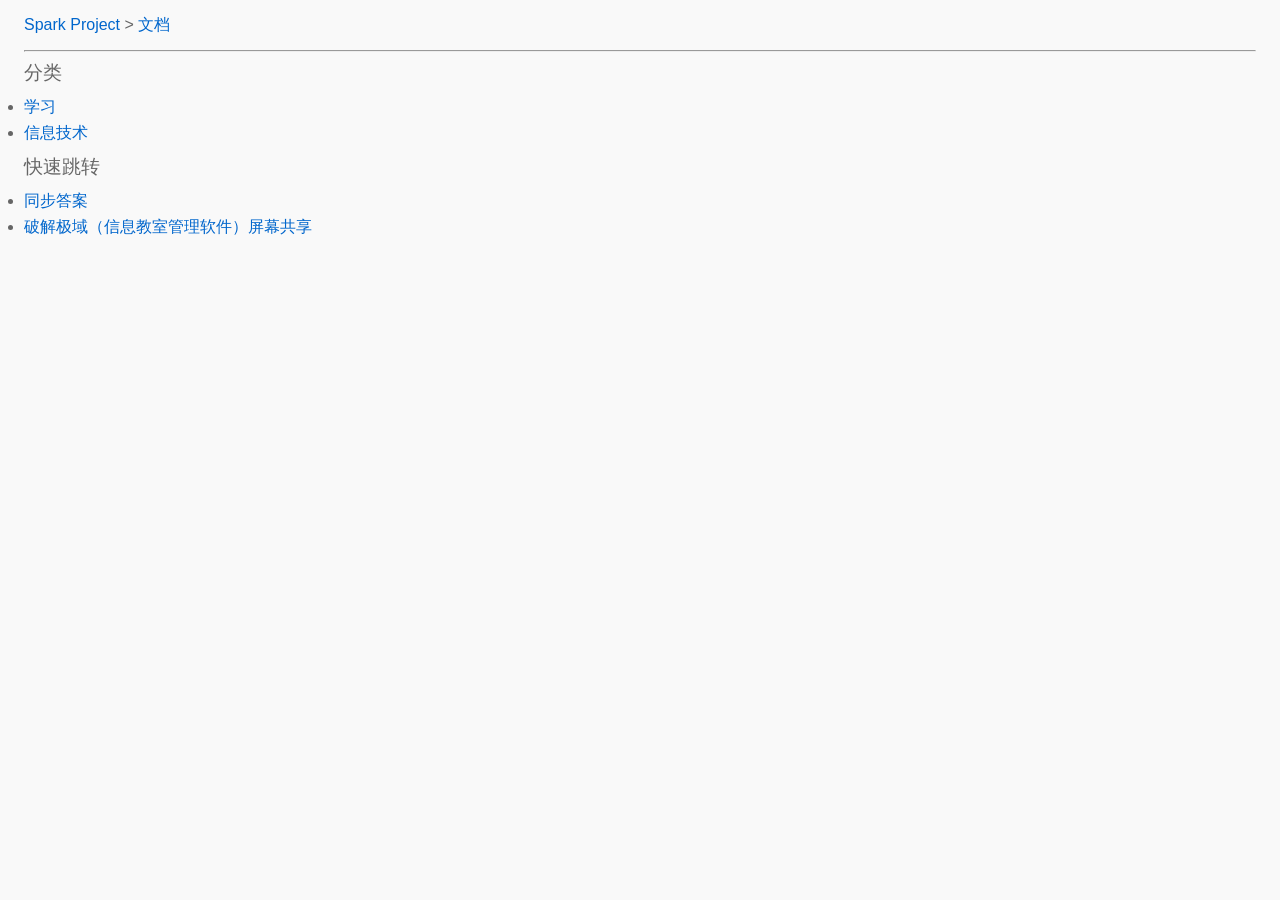
<file: index.html>
<!DOCTYPE html>
<html lang="zh-CN">
    <head>
        <meta charset="utf-8" />
        <script>
            window.location.replace("/documents/index.html");
        </script>
        <meta name="viewport" content="width=device-width, initial-scale=1.0, user-scalable=yes">
        <link rel="stylesheet" href="/site/styles/normal.css" />
        <title>跳转...</title>
    </head>
    <body>
        <noscript>
            <p style="color: red;">错误：无法使用&nbsp;JavaScript。</p>
            <p>请<a href="/documents/index.html">点击此处</a>手动跳转。</p>
        </noscript>
    </body>
</html>
</file>
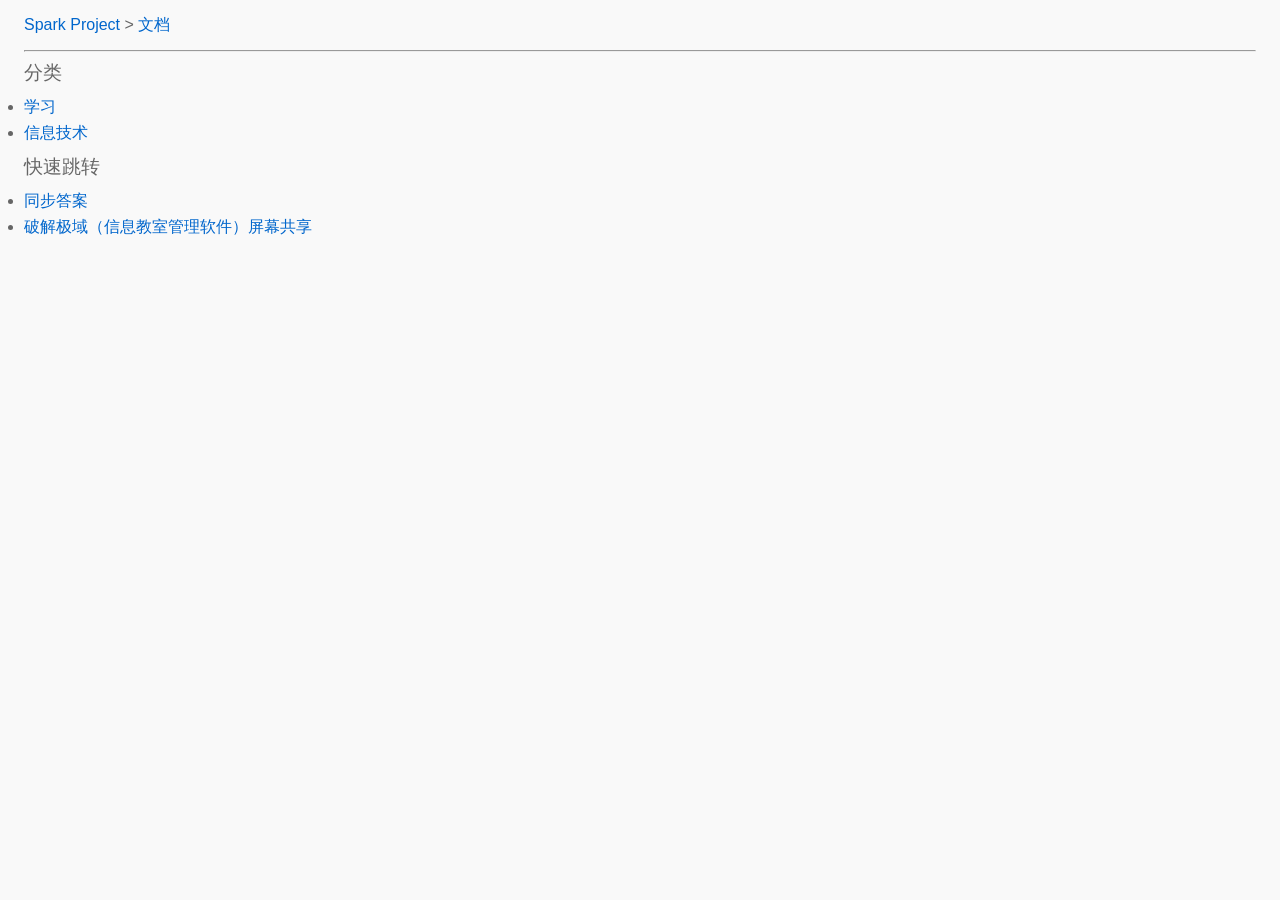
<file: documents/index.html>
<!DOCTYPE html>
<html lang="zh-CN">
    <head>
        <meta charset="utf-8" />
        <meta name="viewport" content="width=device-width, initial-scale=1.0, user-scalable=yes">
        <link rel="stylesheet" href="/site/styles/normal.css" />
        <title>文档 | Spark Project</title>
    </head>
    <body>
        <p>
            <a href="/index.html">Spark Project</a>
            >
            <a href="/documents/index.html">文档</a>
        </p>
        <hr />
        <h3>分类</h3>
        <ul>
            <li><a href="./study/index.html">学习</a></li>
            <li><a href="./information-technology/index.html">信息技术</a></li>
        </ul>
        <h3>快速跳转</h3>
        <ul>
            <li><a href="./study/tongbu-answer/index.html">同步答案</a></li>
            <li><a href="./information-technology/bypass-mythware/bypass-screen-sharing/index.html">破解极域（信息教室管理软件）屏幕共享</a></li>
        </ul>
    </body>
</html>
</file>
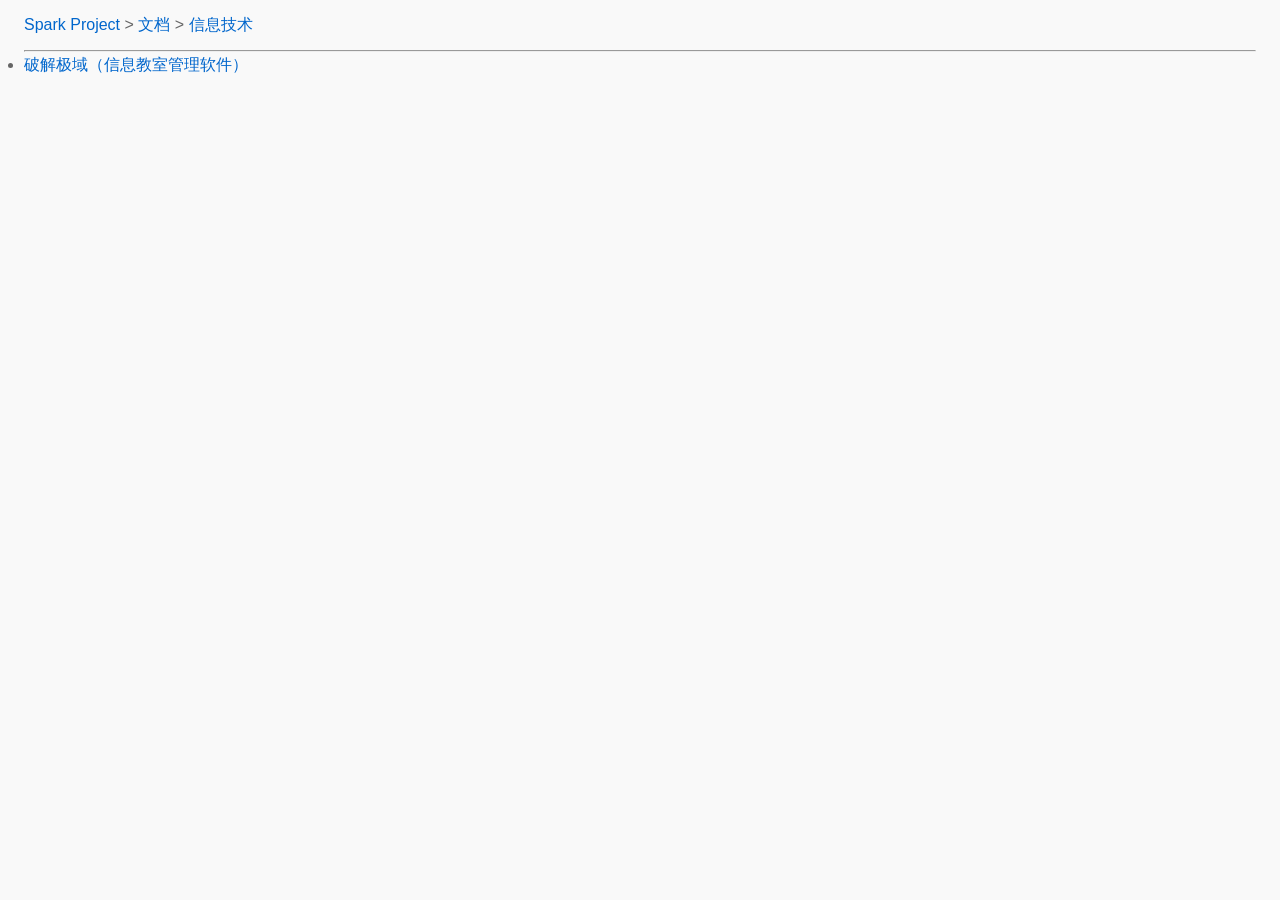
<file: documents/information-technology/index.html>
<!DOCTYPE html>
<html lang="zh-CN">
    <head>
        <meta charset="utf-8" />
        <meta name="viewport" content="width=device-width, initial-scale=1.0, user-scalable=yes">
        <link rel="stylesheet" href="/site/styles/normal.css" />
        <title>信息技术 | Spark Project</title>
    </head>
    <body>
        <p>
            <a href="/index.html">Spark Project</a>
            >
            <a href="/documents/index.html">文档</a>
            >
            <a href="/documents/information-technology/index.html">信息技术</a>
        </p>
        <hr />
        <ul>
            <li><a href="./bypass-mythware/index.html">破解极域（信息教室管理软件）</a></li>
        </ul>
    </body>
</html>
</file>
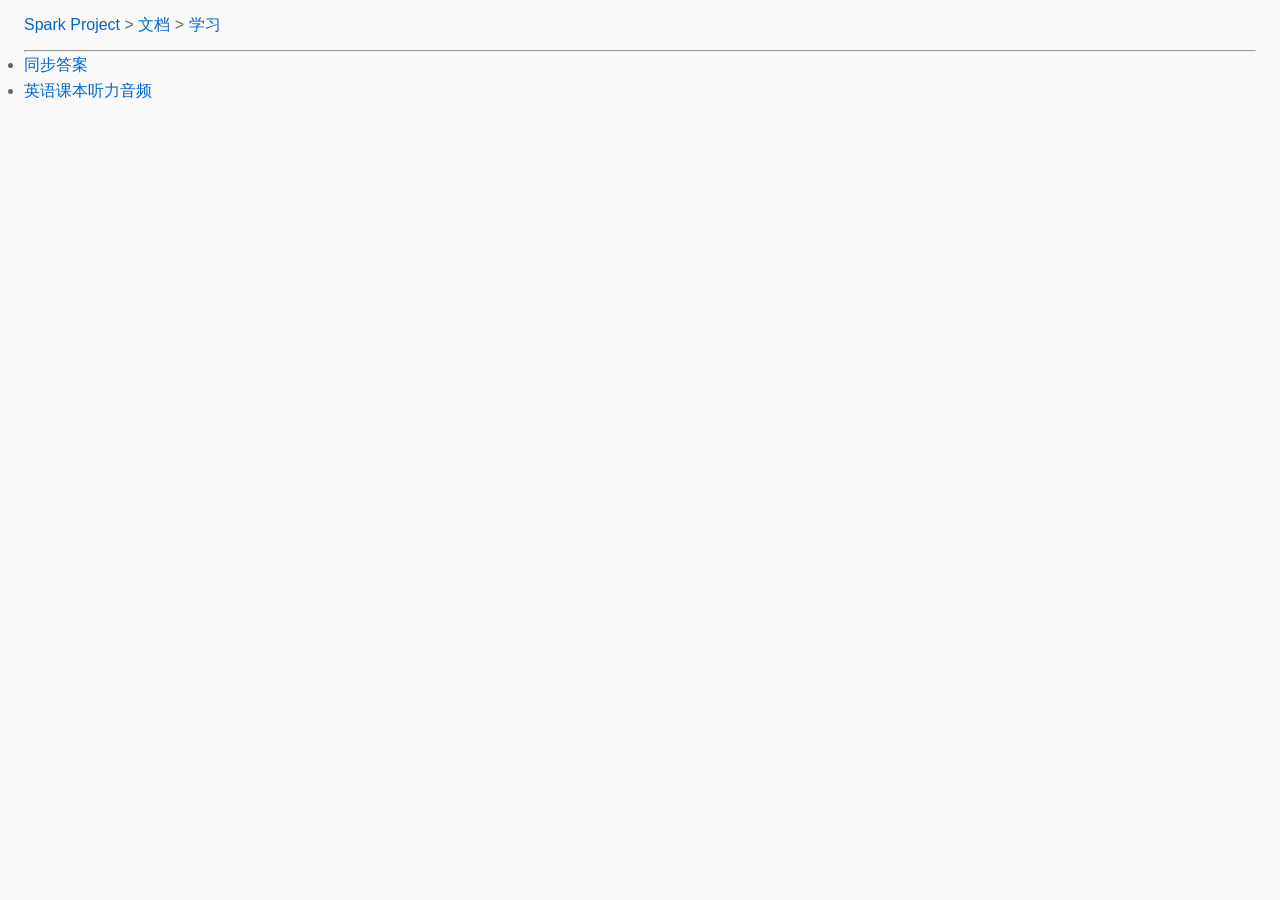
<file: documents/study/index.html>
<!DOCTYPE html>
<html lang="zh-CN">
    <head>
        <meta charset="utf-8" />
        <meta name="viewport" content="width=device-width, initial-scale=1.0, user-scalable=yes">
        <link rel="stylesheet" href="/site/styles/normal.css" />
        <title>学习 | Spark Project</title>
    </head>
    <body>
        <p>
            <a href="/index.html">Spark Project</a>
            >
            <a href="/documents/index.html">文档</a>
            >
            <a href="/documents/study/index.html">学习</a>
        </p>
        <hr />
        <ul>
            <li><a href="./tongbu-answer/index.html">同步答案</a></li>
            <li><a href="./english-book-listening-audio/index.html">英语课本听力音频</a></li>
        </ul>
    </body>
</html>
</file>
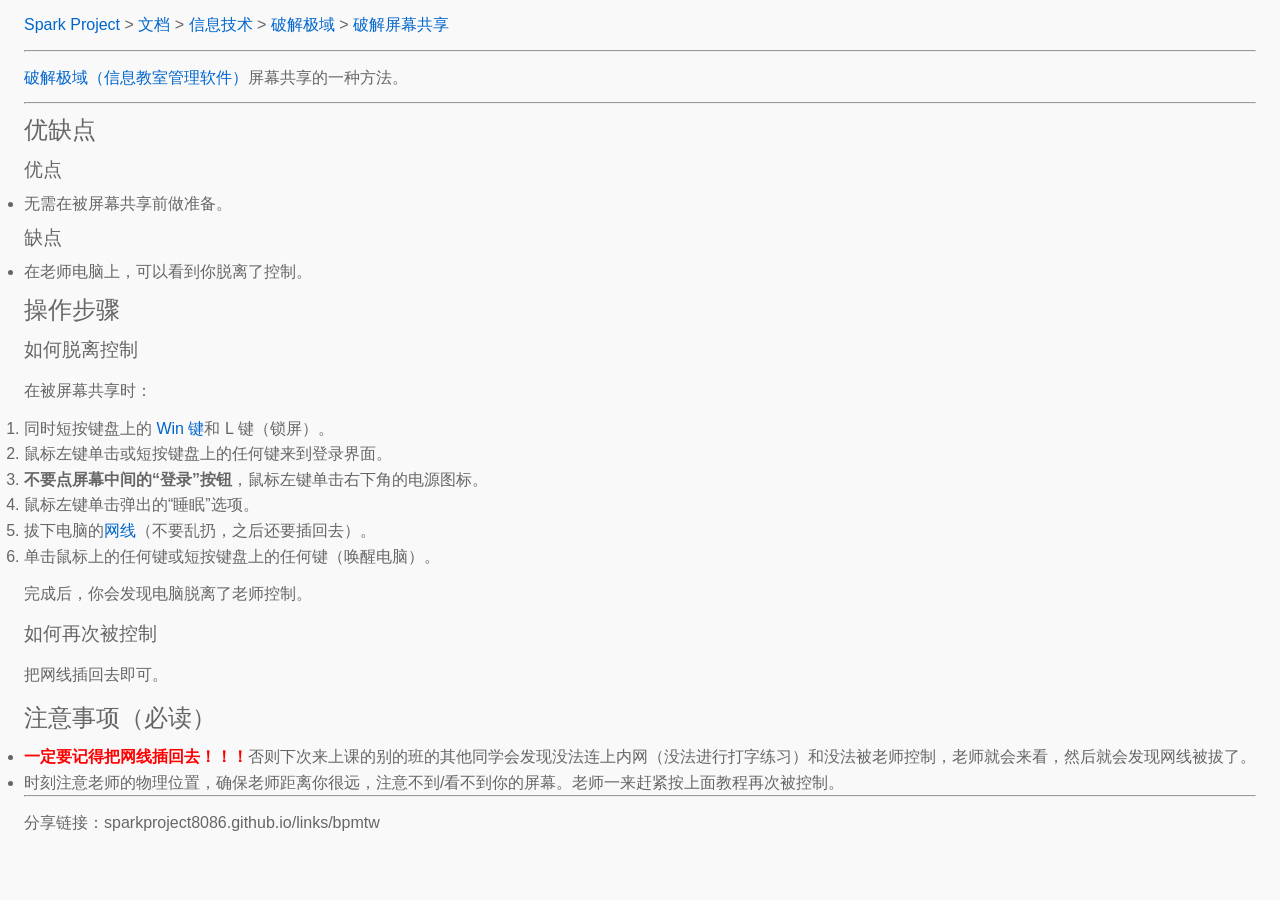
<file: links/bpmtw/index.html>
<!DOCTYPE html>
<html lang="zh-CN">
    <head>
        <meta charset="utf-8" />
        <script>
            window.location.replace("/documents/information-technology/bypass-mythware/bypass-screen-sharing/index.html");
        </script>
        <meta name="viewport" content="width=device-width, initial-scale=1.0, user-scalable=yes">
        <link rel="stylesheet" href="/site/styles/normal.css" />
        <title>跳转...</title>
    </head>
    <body>
        <noscript>
            <p style="color: red;">错误：无法使用&nbsp;JavaScript。</p>
            <p>请<a href="/documents/information-technology/bypass-mythware/bypass-screen-sharing/index.html">点击此处</a>手动跳转。</p>
        </noscript>
    </body>
</html>
</file>
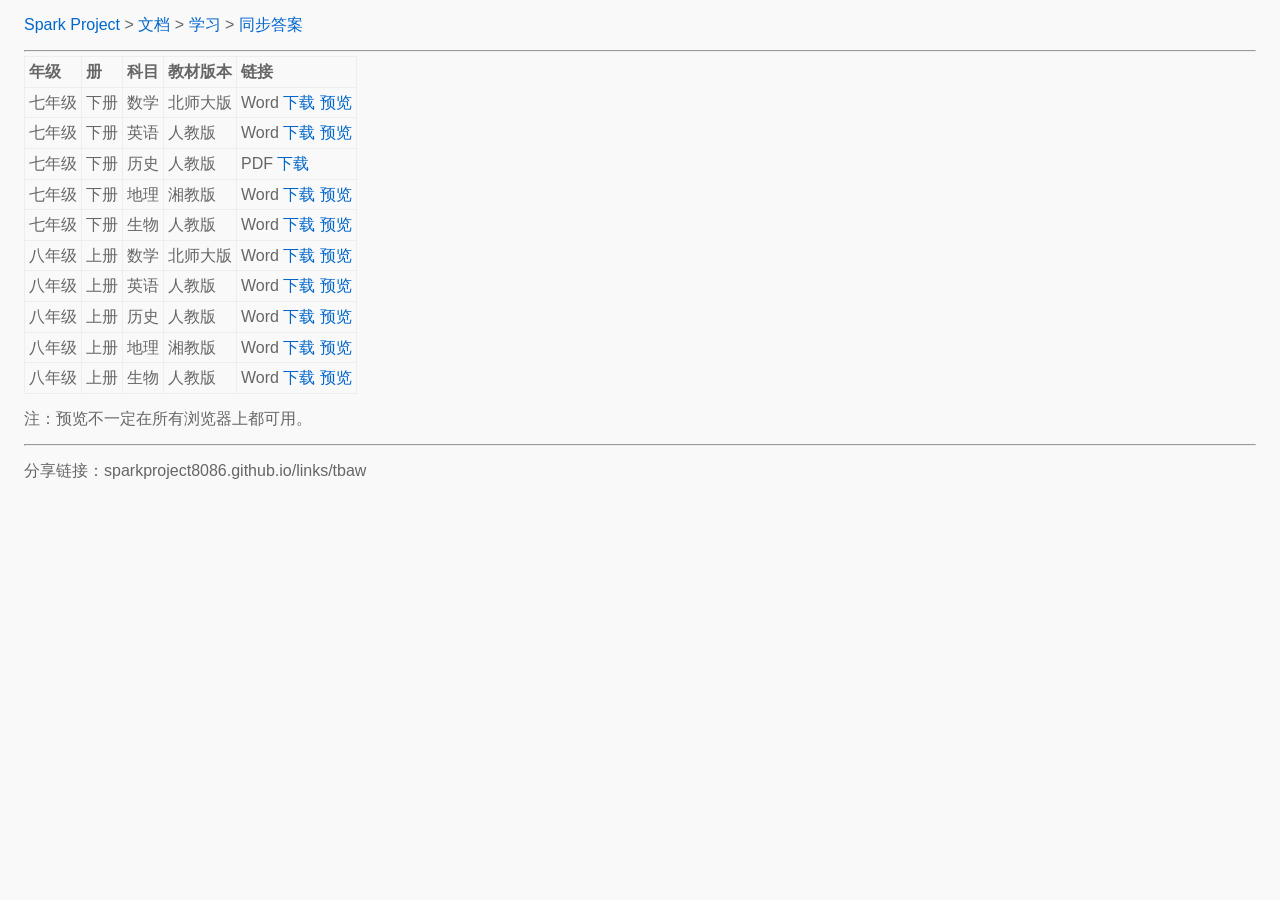
<file: links/tbaw/index.html>
<!DOCTYPE html>
<html lang="zh-CN">
    <head>
        <meta charset="utf-8" />
        <script>
            window.location.replace("/documents/study/tongbu-answer/index.html");
        </script>
        <meta name="viewport" content="width=device-width, initial-scale=1.0, user-scalable=yes">
        <link rel="stylesheet" href="/site/styles/normal.css" />
        <title>跳转...</title>
    </head>
    <body>
        <noscript>
            <p style="color: red;">错误：无法使用&nbsp;JavaScript。</p>
            <p>请<a href="/documents/study/tongbu-answer/index.html">点击此处</a>手动跳转。</p>
        </noscript>
    </body>
</html>
</file>
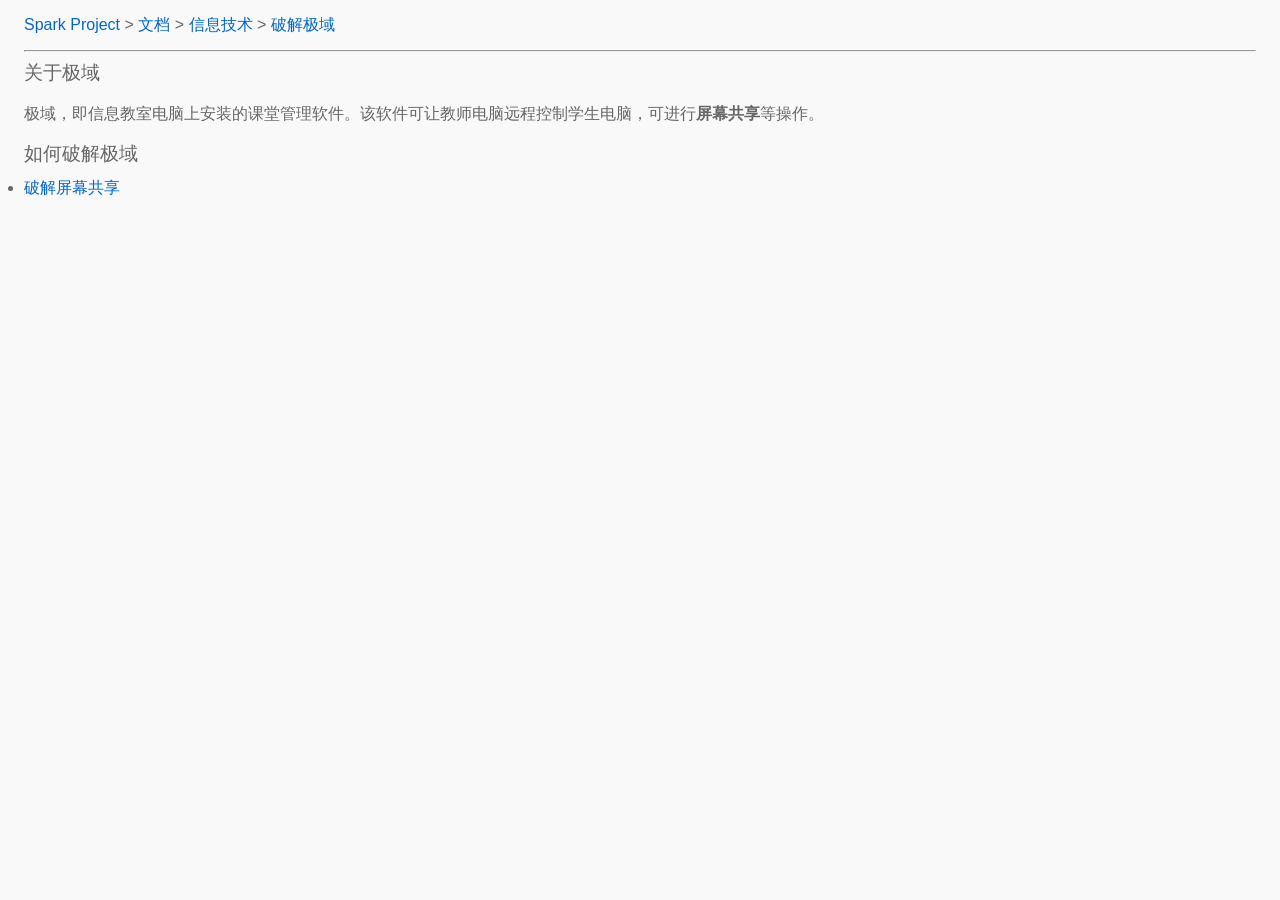
<file: documents/information-technology/bypass-mythware/index.html>
<!DOCTYPE html>
<html lang="zh-CN">
    <head>
        <meta charset="utf-8" />
        <meta name="viewport" content="width=device-width, initial-scale=1.0, user-scalable=yes">
        <link rel="stylesheet" href="/site/styles/normal.css" />
        <title>破解极域 | Spark Project</title>
    </head>
    <body>
        <p>
            <a href="/index.html">Spark Project</a>
            >
            <a href="/documents/index.html">文档</a>
            >
            <a href="/documents/information-technology/index.html">信息技术</a>
            >
            <a href="/documents/information-technology/bypass-mythware/index.html">破解极域</a>
        </p>
        <hr />
        <h3>关于极域</h3>
        <p>极域，即信息教室电脑上安装的课堂管理软件。该软件可让教师电脑远程控制学生电脑，可进行<strong>屏幕共享</strong>等操作。</p>
        <h3>如何破解极域</h3>
        <ul>
            <li><a href="./bypass-screen-sharing/index.html">破解屏幕共享</a></li>
        </ul>
    </body>
</html>
</file>
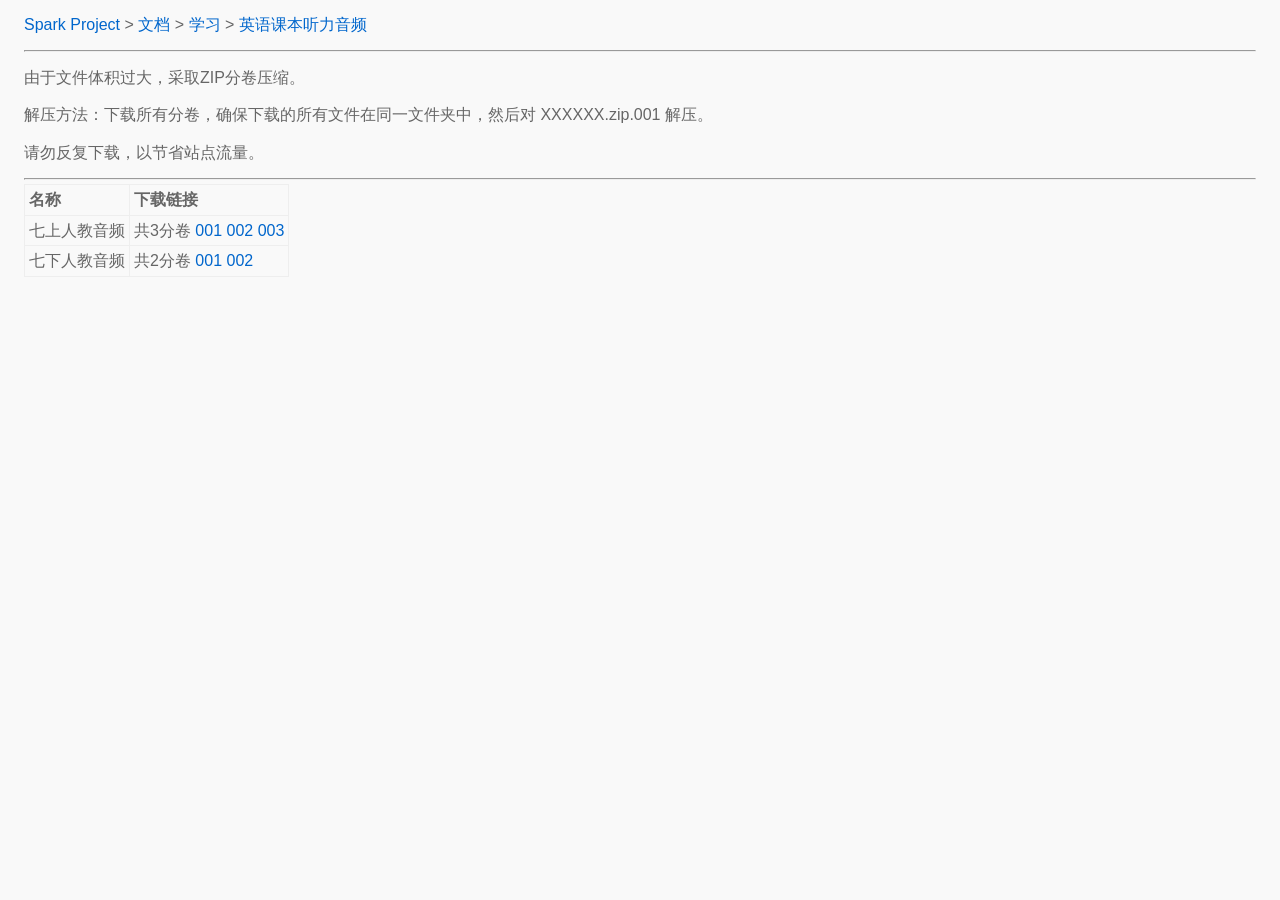
<file: documents/study/english-book-listening-audio/index.html>
<!DOCTYPE html>
<html lang="zh-CN">
    <head>
        <meta charset="utf-8" />
        <meta name="viewport" content="width=device-width, initial-scale=1.0, user-scalable=yes">
        <link rel="stylesheet" href="/site/styles/normal.css" />
        <title>英语课本听力音频 | Spark Project</title>
    </head>
    <body>
        <p>
            <a href="/index.html">Spark Project</a>
            >
            <a href="/documents/index.html">文档</a>
            >
            <a href="/documents/study/index.html">学习</a>
            >
            <a href="/documents/study/english-book-listening-audio/index.html">英语课本听力音频</a>
        </p>
        <hr />
        <p>由于文件体积过大，采取ZIP分卷压缩。</p>
        <p>解压方法：下载所有分卷，确保下载的所有文件在同一文件夹中，然后对 XXXXXX.zip.001 解压。</p>
        <p>请勿反复下载，以节省站点流量。</p>
        <hr />
        <table>
            <thead>
                <tr>
                    <th>名称</th>
                    <th>下载链接</th>
                </tr>
            </thead>
            <tbody>
                <tr>
                    <td>七上人教音频</td>
                    <td>
                        共3分卷
                        <a href="https://sparkproject8086.github.io/fc-ela/7up.zip.001" download>001</a>
                        <a href="https://sparkproject8086.github.io/fc-ela/7up.zip.002" download>002</a>
                        <a href="https://sparkproject8086.github.io/fc-ela/7up.zip.003" download>003</a>
                    </td>
                </tr>
                <tr>
                    <td>七下人教音频</td>
                    <td>
                        共2分卷
                        <a href="https://sparkproject8086.github.io/fc-ela/7down.zip.001" download>001</a>
                        <a href="https://sparkproject8086.github.io/fc-ela/7down.zip.002" download>002</a>
                    </td>
                </tr>
            </tbody>
        </table>
    </body>
</html>
</file>
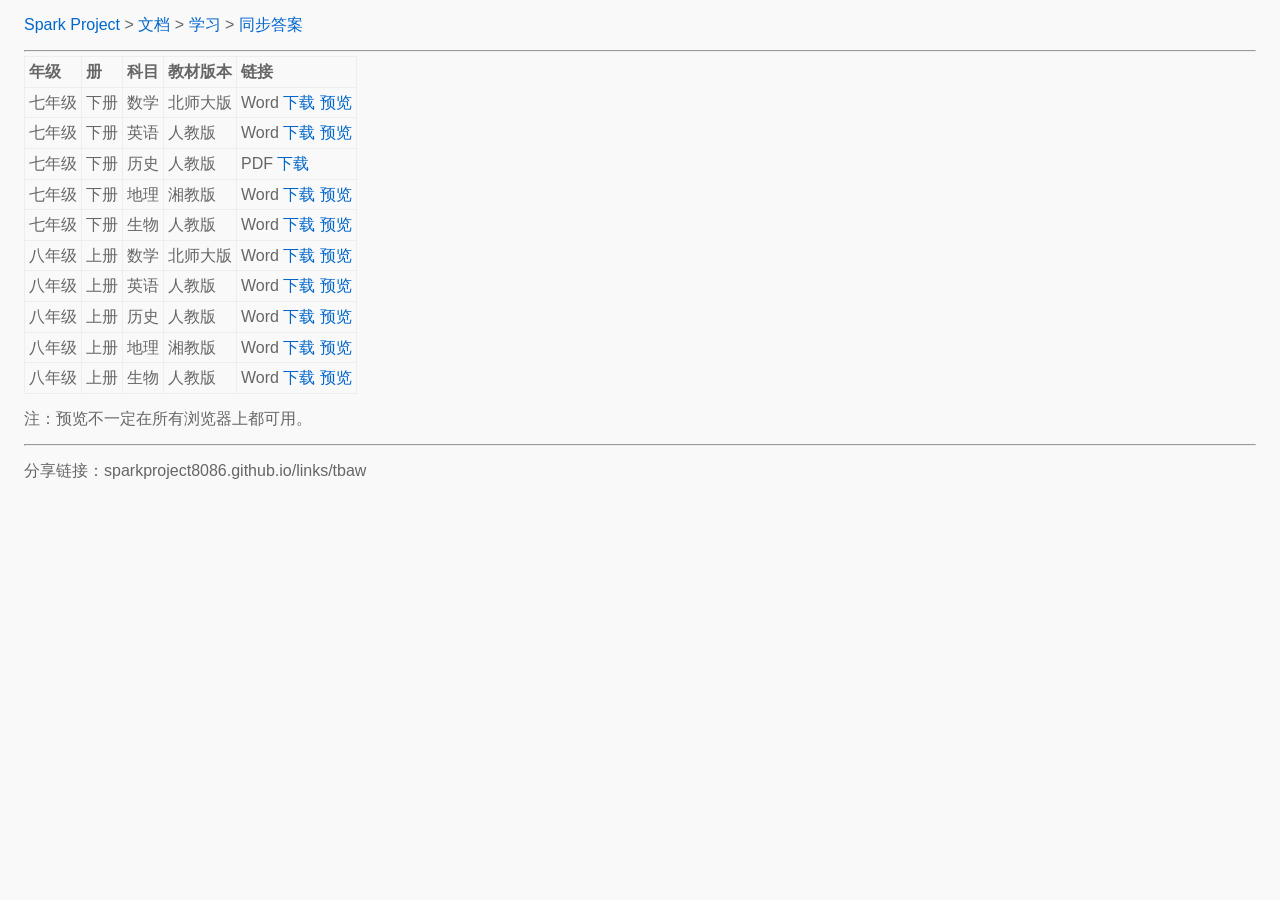
<file: documents/study/tongbu-answer/index.html>
<!DOCTYPE html>
<html lang="zh-CN">
    <head>
        <meta charset="utf-8" />
        <meta name="viewport" content="width=device-width, initial-scale=1.0, user-scalable=yes">
        <link rel="stylesheet" href="/site/styles/normal.css" />
        <title>同步答案 | Spark Project</title>
    </head>
    <body>
        <p>
            <a href="/index.html">Spark Project</a>
            >
            <a href="/documents/index.html">文档</a>
            >
            <a href="/documents/study/index.html">学习</a>
            >
            <a href="/documents/study/tongbu-answer/index.html">同步答案</a>
        </p>
        <hr />
        <table>
            <thead>
                <tr>
                    <th>年级</th>
                    <th>册</th>
                    <th>科目</th>
                    <th>教材版本</th>
                    <th>链接</th>
                </tr>
            </thead>
            <tbody>
                <tr>
                    <td>七年级</td>
                    <td>下册</td>
                    <td>数学</td>
                    <td>北师大版</td>
                    <td>
                        Word
                        <a href="https://sparkproject8086.github.io/fc-tba/7down-math-beishida.docx" download>下载</a>
                        <a href="http://view.officeapps.live.com/op/view.aspx?src=sparkproject8086.github.io/fc-tba/7down-math-beishida.docx" target="_blank">预览</a>
                    </td>
                </tr>
                <tr>
                    <td>七年级</td>
                    <td>下册</td>
                    <td>英语</td>
                    <td>人教版</td>
                    <td>
                        Word
                        <a href="https://sparkproject8086.github.io/fc-tba/7down-english-renjiao.docx" download>下载</a>
                        <a href="http://view.officeapps.live.com/op/view.aspx?src=sparkproject8086.github.io/fc-tba/7down-english-renjiao.docx" target="_blank">预览</a>
                    </td>
                </tr>
                <tr>
                    <td>七年级</td>
                    <td>下册</td>
                    <td>历史</td>
                    <td>人教版</td>
                    <td>
                        PDF
                        <a href="https://sparkproject8086.github.io/fc-tba/7down-history-renjiao.pdf" download target="_blank">下载</a>
                    </td>
                </tr>
                <tr>
                    <td>七年级</td>
                    <td>下册</td>
                    <td>地理</td>
                    <td>湘教版</td>
                    <td>
                        Word
                        <a href="https://sparkproject8086.github.io/fc-tba/7down-geography-xiangjiao.docx" download>下载</a>
                        <a href="http://view.officeapps.live.com/op/view.aspx?src=sparkproject8086.github.io/fc-tba/7down-geography-xiangjiao.docx" target="_blank">预览</a>
                    </td>
                </tr>
                <tr>
                    <td>七年级</td>
                    <td>下册</td>
                    <td>生物</td>
                    <td>人教版</td>
                    <td>
                        Word
                        <a href="https://sparkproject8086.github.io/fc-tba/7down-biology-renjiao.docx" download>下载</a>
                        <a href="http://view.officeapps.live.com/op/view.aspx?src=sparkproject8086.github.io/fc-tba/7down-biology-renjiao.docx" target="_blank">预览</a>
                    </td>
                </tr>
                <tr>
                    <td>八年级</td>
                    <td>上册</td>
                    <td>数学</td>
                    <td>北师大版</td>
                    <td>
                        Word
                        <a href="https://sparkproject8086.github.io/fc-tba/8up-math-beishida.docx" download>下载</a>
                        <a href="http://view.officeapps.live.com/op/view.aspx?src=sparkproject8086.github.io/fc-tba/8up-math-beishida.docx" target="_blank">预览</a>
                    </td>
                </tr>
                <tr>
                    <td>八年级</td>
                    <td>上册</td>
                    <td>英语</td>
                    <td>人教版</td>
                    <td>
                        Word
                        <a href="https://sparkproject8086.github.io/fc-tba/8up-english-renjiao.docx" download>下载</a>
                        <a href="http://view.officeapps.live.com/op/view.aspx?src=sparkproject8086.github.io/fc-tba/8up-english-renjiao.docx" target="_blank">预览</a>
                    </td>
                </tr>
                <tr>
                    <td>八年级</td>
                    <td>上册</td>
                    <td>历史</td>
                    <td>人教版</td>
                    <td>
                        Word
                        <a href="https://sparkproject8086.github.io/fc-tba/8up-history-renjiao.docx" download>下载</a>
                        <a href="http://view.officeapps.live.com/op/view.aspx?src=sparkproject8086.github.io/fc-tba/8up-history-renjiao.docx" target="_blank">预览</a>
                    </td>
                </tr>
                <tr>
                    <td>八年级</td>
                    <td>上册</td>
                    <td>地理</td>
                    <td>湘教版</td>
                    <td>
                        Word
                        <a href="https://sparkproject8086.github.io/fc-tba/8up-geography-xiangjiao.docx" download>下载</a>
                        <a href="http://view.officeapps.live.com/op/view.aspx?src=sparkproject8086.github.io/fc-tba/8up-geography-xiangjiao.docx" target="_blank">预览</a>
                    </td>
                </tr>
                <tr>
                    <td>八年级</td>
                    <td>上册</td>
                    <td>生物</td>
                    <td>人教版</td>
                    <td>
                        Word
                        <a href="https://sparkproject8086.github.io/fc-tba/8up-biology-renjiao.docx" download>下载</a>
                        <a href="http://view.officeapps.live.com/op/view.aspx?src=sparkproject8086.github.io/fc-tba/8up-biology-renjiao.docx" target="_blank">预览</a>
                    </td>
                </tr>
            </tbody>
        </table>
        <p>注：预览不一定在所有浏览器上都可用。</p>
        <hr />
        <p>分享链接：sparkproject8086.github.io/links/tbaw</p>
    </body>
</html>
</file>
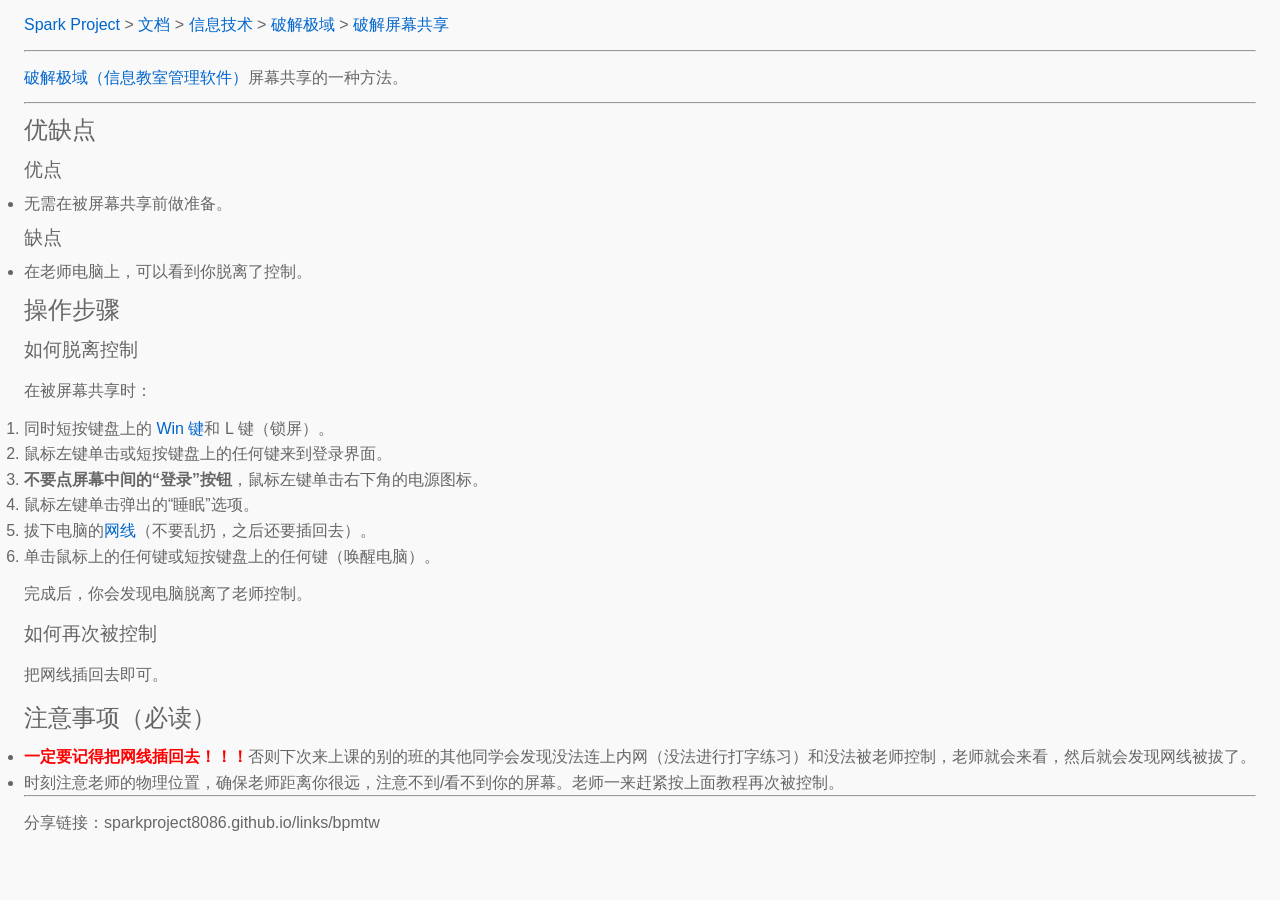
<file: documents/information-technology/bypass-mythware/bypass-screen-sharing/index.html>
<!DOCTYPE html>
<html lang="zh-CN">
    <head>
        <meta charset="utf-8" />
        <meta name="viewport" content="width=device-width, initial-scale=1.0, user-scalable=yes">
        <link rel="stylesheet" href="/site/styles/normal.css" />
        <title>破解屏幕共享 | Spark Project</title>
    </head>
    <body>
        <p>
            <a href="/index.html">Spark Project</a>
            >
            <a href="/documents/index.html">文档</a>
            >
            <a href="/documents/information-technology/index.html">信息技术</a>
            >
            <a href="/documents/information-technology/bypass-mythware/index.html">破解极域</a>
            >
            <a href="/documents/information-technology/bypass-mythware/bypass-screen-sharing/index.html">破解屏幕共享</a>
        </p>
        <hr />
        <p><a href="../index.html">破解极域（信息教室管理软件）</a>屏幕共享的一种方法。</p>
        <hr />
        <h2>优缺点</h2>
        <h3>优点</h3>
        <ul>
            <li>无需在被屏幕共享前做准备。</li>
        </ul>
        <h3>缺点</h3>
        <ul>
            <li>在老师电脑上，可以看到你脱离了控制。</li>
        </ul>
        <h2>操作步骤</h2>
        <h3>如何脱离控制</h3>
        <p>在被屏幕共享时：</p>
        <ol>
            <li>同时短按键盘上的&nbsp;<a href="https://baike.baidu.com/item/Windows%E9%94%AE/7124478" target="_blank" rel="noopener noreferrer">Win&nbsp;键</a>和&nbsp;L&nbsp;键（锁屏）。</li>
            <li>鼠标左键单击或短按键盘上的任何键来到登录界面。</li>
            <li><strong>不要点屏幕中间的“登录”按钮</strong>，鼠标左键单击右下角的电源图标。</li>
            <li>鼠标左键单击弹出的“睡眠”选项。</li>
            <li>拔下电脑的<a href="https://baike.baidu.com/item/%E7%BD%91%E7%BA%BF/1888463" target="_blank" rel="noopener noreferrer">网线</a>（不要乱扔，之后还要插回去）。</li>
            <li>单击鼠标上的任何键或短按键盘上的任何键（唤醒电脑）。</li>
        </ol>
        <p>完成后，你会发现电脑脱离了老师控制。</p>
        <h3>如何再次被控制</h3>
        <p>把网线插回去即可。</p>
        <h2>注意事项（必读）</h2>
        <ul>
            <li><strong><span style="color:red;">一定要记得把网线插回去！！！</span></strong>否则下次来上课的别的班的其他同学会发现没法连上内网（没法进行打字练习）和没法被老师控制，老师就会来看，然后就会发现网线被拔了。</li>
            <li>时刻注意老师的物理位置，确保老师距离你很远，注意不到/看不到你的屏幕。老师一来赶紧按上面教程再次被控制。</li>
        </ul>
        <hr />
        <p>分享链接：sparkproject8086.github.io/links/bpmtw</p>
    </body>
</html>
</file>
<file: site/styles/normal.css>
* {
    margin: 0;
    padding: 0;
    box-sizing: border-box;
}


:root {
    --bg-main: #f9f9f9;
    --bg-card: #ffffff;
    --text-color: #333333;
    --text-light: #666666;
    --link-color: #0066cc;
    --border-color: #eee;
}

@media (prefers-color-scheme: dark) {
    :root {
        --bg-main: #121212;
        --bg-card: #1e1e1e;
        --text-color: #e5e5e5;
        --text-light: #aaaaaa;
        --link-color: #4dabf7;
        --border-color: #333;
    }
}


body {
    font-family: -apple-system, BlinkMacSystemFont, "Segoe UI", Roboto, "Helvetica Neue", Arial, "PingFang SC", "Microsoft YaHei", sans-serif;
    line-height: 1.6;
    background: var(--bg-main);
    color: var(--text-color);
    transition: 0.3s;
    padding-inline: 1.5rem;
}


.container {
    width: 92%;
    max-width: 1000px;
    margin: 30px auto;
    padding: 0 10px;
}


.iframe-header,
.iframe-footer {
    width: 100%;
    min-height: 60px;
    border: none;
}


h1, h2, h3 {
    margin: 0.5% 0;
    font-weight: 500;
    color: var(--text-light);
}

p {
    margin: 1% 0;
    color: var(--text-light);
}

li {
    color: var(--text-light);
}

a {
    color: var(--link-color);
    text-decoration: none;
}
a:hover {
    text-decoration: underline;
}


table {
  border-collapse: collapse;
  width: auto;
  margin: 4px 0;
}
th, td {
  border: 1px solid var(--border-color);
  text-align: left;
  color: var(--text-light);
  padding: 2px 4px;
}
th {
  font-weight: bold;
}
</file>
